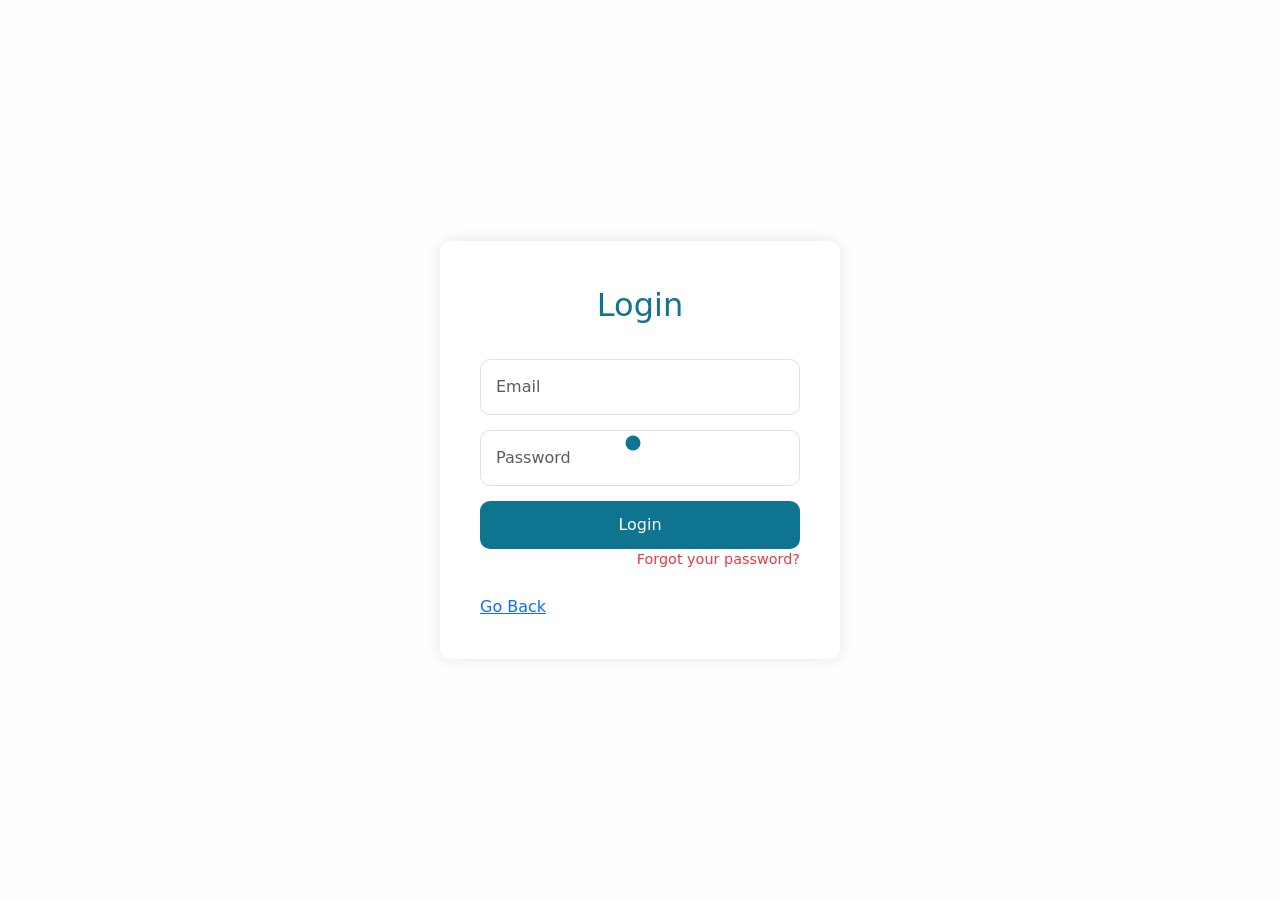
<file: admin.html>
<!DOCTYPE html>
<html lang="en">
<head>
  <meta charset="UTF-8">
  <meta name="viewport" content="width=device-width, initial-scale=1.0">
  <title>Login Form</title>
  <link href="https://cdn.jsdelivr.net/npm/bootstrap@5.3.3/dist/css/bootstrap.min.css" rel="stylesheet">
  <link href="https://cdnjs.cloudflare.com/ajax/libs/font-awesome/6.0.0-beta3/css/all.min.css" rel="stylesheet">
  <style>
    /* Custom Colors */
    :root {
      --primary-color: #0E7490;
      --secondary-color: #F4A261;
      --tertiary-color: #FEFEFC;
      --danger-color: #E63946;
    }

    /* Body Styles */
    body {
      background-color: var(--tertiary-color);
      height: 100vh;
      display: flex;
      justify-content: center;
      align-items: center;
      margin: 0;
    }

    /* Login Container */
    .login-container {
      background-color: white;
      padding: 40px;
      border-radius: 10px;
      box-shadow: 0px 0px 15px rgba(0, 0, 0, 0.1);
      width: 100%;
      max-width: 400px;
    }

    .login-title {
      text-align: center;
      color: var(--primary-color);
      font-size: 2rem;
      margin-bottom: 30px;
    }

    .form-control {
      border-radius: 10px;
      padding: 15px;
      margin-bottom: 15px;
    }

    .btn-login {
      width: 100%;
      padding: 12px;
      background-color: var(--primary-color);
      border: none;
      color: white;
      border-radius: 10px;
      transition: background-color 0.3s;
    }

    .btn-login:hover {
      background-color: var(--secondary-color);
    }

    .forgot-password {
      text-align: right;
      font-size: 0.9rem;
      color: var(--danger-color);
      cursor: pointer;
      transition: color 0.3s;
    }

    .forgot-password:hover {
      color: var(--primary-color);
    }

    /* Mouse cursor animation */
    .mouse-cursor {
      width: 15px;
      height: 15px;
      border-radius: 50%;
      background-color: var(--primary-color);
      position: absolute;
      pointer-events: none;
      transform: translate(-50%, -50%);
      transition: transform 0.1s ease;
    }

    /* Hover effect for inputs */
    .form-control:focus {
      border-color: var(--primary-color);
      box-shadow: 0 0 5px var(--primary-color);
    }

    @media (max-width: 768px) {
      .login-container {
        padding: 25px;
      }
    }
  </style>
</head>
<body>

  <!-- Mouse Cursor -->
  <div class="mouse-cursor"></div>

  <!-- Login Form -->
  <div class="login-container">
    <div class="login-title">
      Login
    </div>
    <form>
      <input type="email" class="form-control" placeholder="Email" required>
      <input type="password" class="form-control" placeholder="Password" required>
      <button type="submit" class="btn-login">Login</button>
    </form>
    <div class="forgot-password">
       
      <span>Forgot your password?</span>
    </div><br>
     <a href="./index.html"><span>Go Back </span></a>
  </div>

  <script src="https://cdn.jsdelivr.net/npm/@popperjs/core@2.11.6/dist/umd/popper.min.js"></script>
  <script src="https://cdn.jsdelivr.net/npm/bootstrap@5.3.3/dist/js/bootstrap.min.js"></script>

  <script>
    // Mouse Cursor Animation
    const mouseCursor = document.querySelector('.mouse-cursor');

    window.addEventListener('mousemove', (e) => {
      mouseCursor.style.left = `${e.pageX}px`;
      mouseCursor.style.top = `${e.pageY}px`;
    });
  </script>

</body>
</html>
</file>
